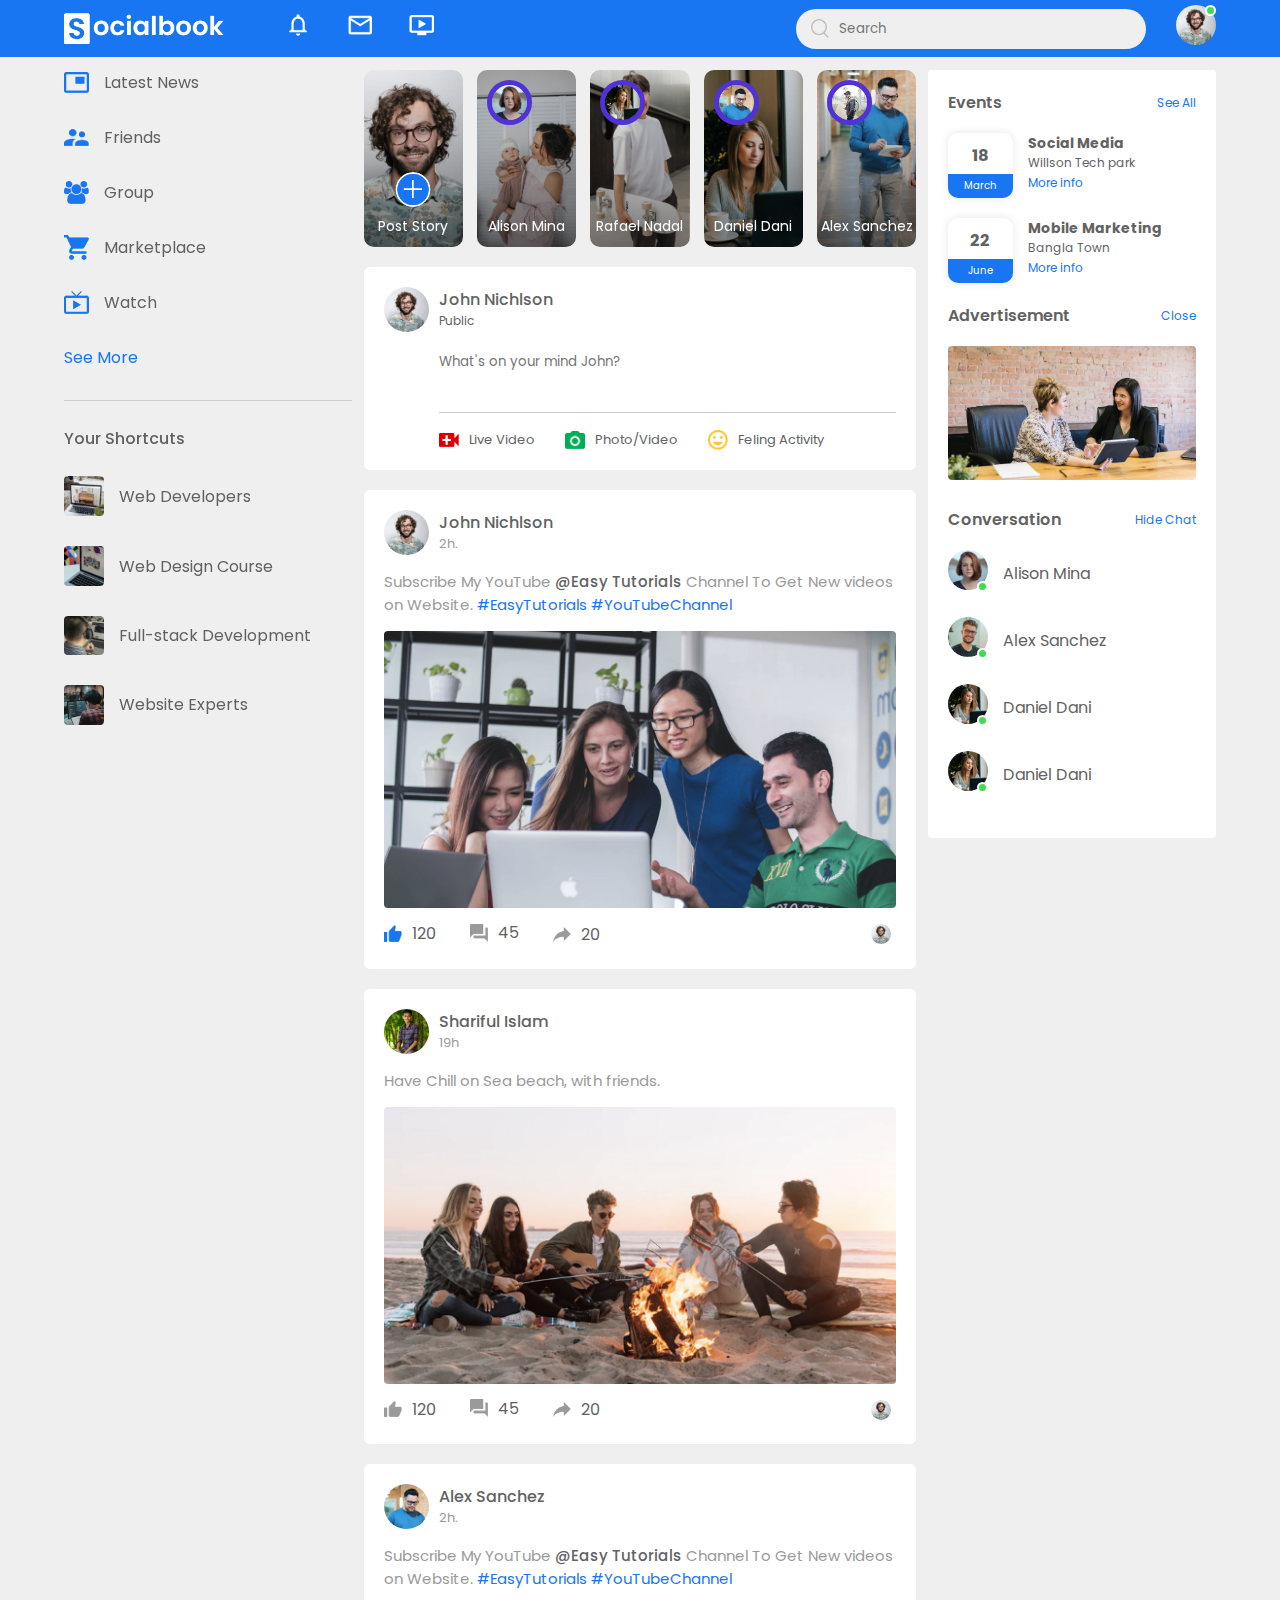
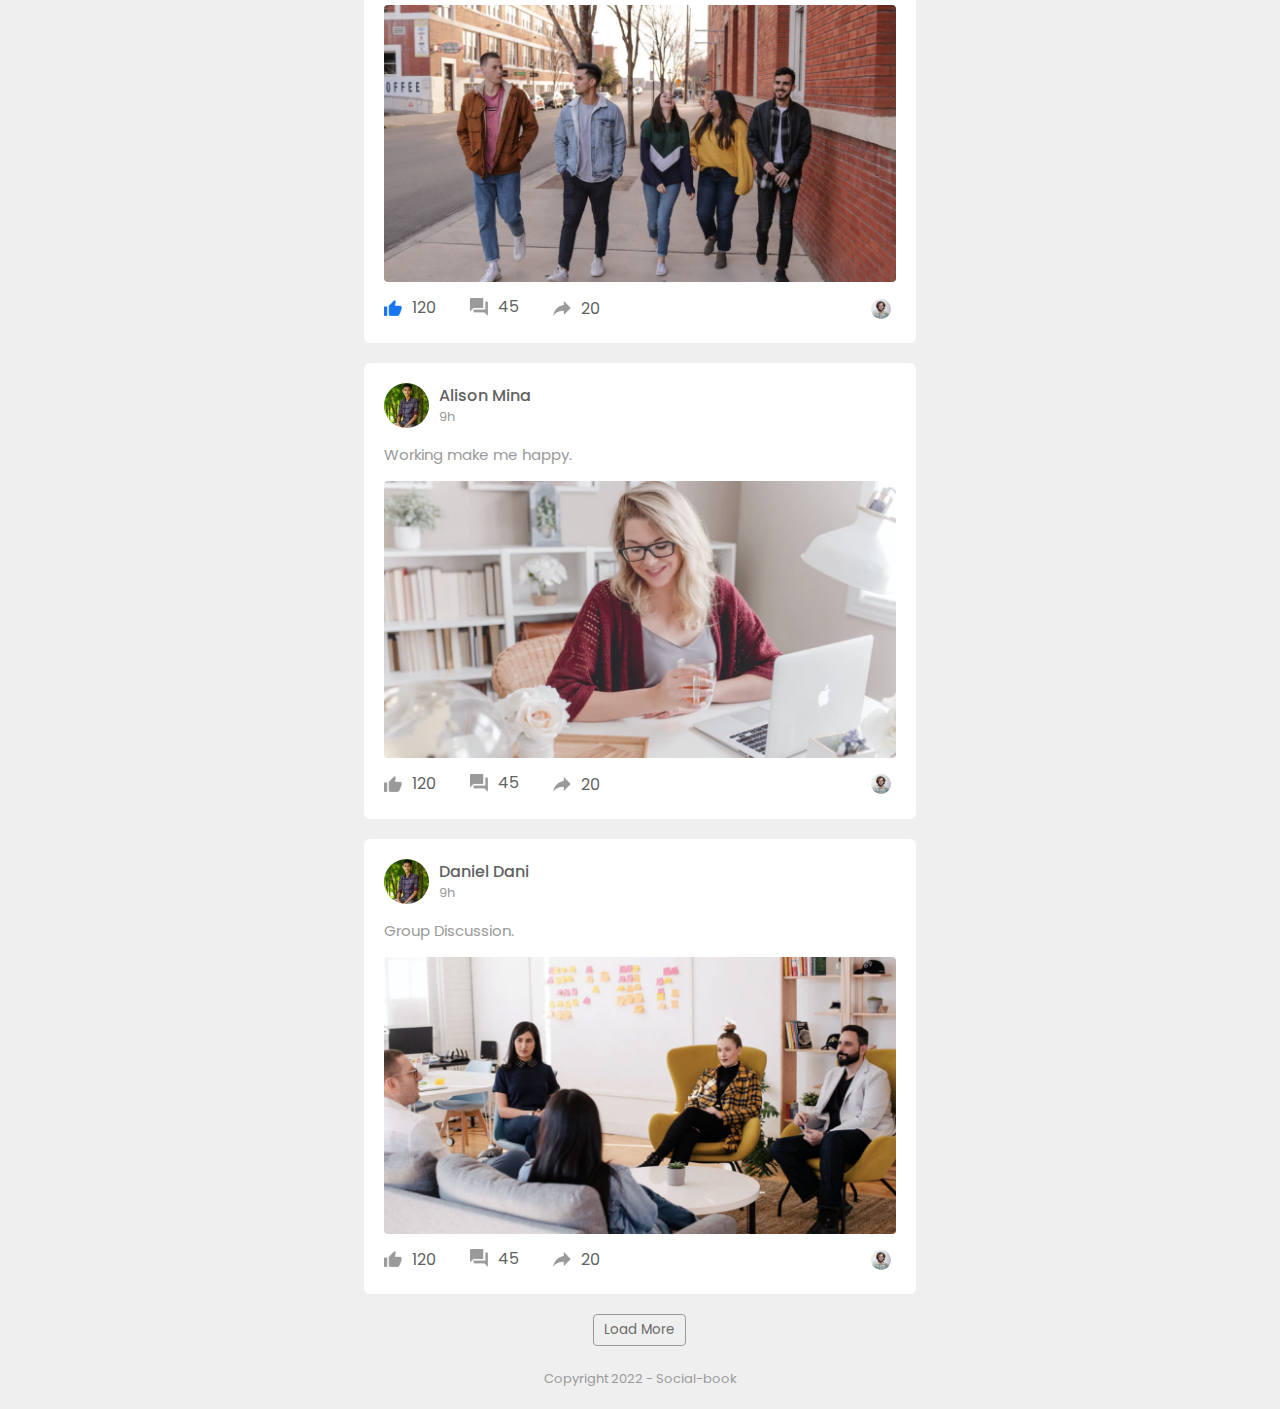
<file: index.html>
<!DOCTYPE html>
<html lang="en">
<head>
    <meta charset="UTF-8">
    <meta http-equiv="X-UA-Compatible" content="IE=edge">
    <meta name="viewport" content="width=device-width, initial-scale=1.0">
    <title>facebook</title>
    <link rel="stylesheet" href="./style.css">

    <!-- Here I've added Google Fonts -->
    <link rel="preconnect" href="https://fonts.googleapis.com">
    <link rel="preconnect" href="https://fonts.gstatic.com" crossorigin>
    <link href="https://fonts.googleapis.com/css2?family=Poppins:wght@200;400;700&display=swap" rel="stylesheet">

<!-- Here I've added font-awesome cdnjs -->
    <link rel="stylesheet" href="https://cdnjs.cloudflare.com/ajax/libs/font-awesome/6.2.1/css/all.min.css" integrity="sha512-MV7K8+y+gLIBoVD59lQIYicR65iaqukzvf/nwasF0nqhPay5w/9lJmVM2hMDcnK1OnMGCdVK+iQrJ7lzPJQd1w==" crossorigin="anonymous" referrerpolicy="no-referrer" />
</head>
<body>
     <!-- Navigation bar Starts from here -->
    <nav>
        <div class="nav-left">
            <img src="./images/logo.png" class="logo"/>
            <ul>
                <li><img src="./images/notification.png"/></li>
                <li><img src="./images/inbox.png"/></li>
                <li><img src="./images/video.png"/></li>
            </ul>
        </div>
        <div class="nav-right">

            <div class="search-box">
                <img src="./images/search.png" />
                <input type="text" placeholder="Search">
            </div>

            <div class="nav-user-icon online" onclick="settingsMenuToggle()">
                <img src="./images/profile-pic.png" />
            </div>
        </div>

        <!-- Settings Menu -->

        <div class="settings-menu">

            <div id="dark-btn" class="dark-btn-on">
                <span></span>
</div>

            <div class="settings-menu-inner">
                <div class="user-profile">
                    <img src="./images/profile-pic.png" />
                    <div>
                        <p>John Nichlson</p>
                        <a href="./profile.html">See your profile</a>
                    </div>
                </div>
                <hr>
                <div class="user-profile">
                    <img src="./images/feedback.png" />
                    <div>
                        <p>Give Feedback</p>
                        <a href="#">Help us to improve the new design</a>
                    </div>
                </div>
                <hr>

                <div class="settings-links">
                    <img src="./images/setting.png" class="settings-icon" />
                    <a href="#">Settings and Privacy <img src="./images/arrow.png" width="10px"></a>
                </div>

                <div class="settings-links">
                    <img src="./images/help.png" class="settings-icon" />
                    <a href="#">Help and support <img src="./images/arrow.png" width="10px"></a>
                </div>

                <div class="settings-links">
                    <img src="./images/display.png" class="settings-icon" />
                    <a href="#">Display and Accessiblity <img src="./images/arrow.png" width="10px"></a>
                </div>

                <div class="settings-links">
                    <img src="./images/logout.png" class="settings-icon" />
                    <a href="#">Logout <img src="./images/arrow.png" width="10px"></a>
                </div>
            </div>
        </div>
    </nav>

     <!-- Navigation bar closed Here -->


    <div class="container">
        <!-- left sidebar html code starting from here -->
    <div class="left-sidebar">
        <div class="imp-links">
            <a href="#"><img src="./images/news.png">Latest News</a>
            <a href="#"><img src="./images/friends.png">Friends</a>
            <a href="#"><img src="./images/group.png">Group</a>
            <a href="#"><img src="./images/marketplace.png">Marketplace</a>
            <a href="#"><img src="./images/watch.png">Watch</a>
            <a href="#">See More</a>
        </div>
         <div class="shortcut-links">
            <p>Your Shortcuts</p>
            <a href="#"><img src="./images/shortcut-1.png" >Web Developers</a>
            <a href="#"><img src="./images/shortcut-2.png" >Web Design Course</a>
            <a href="#"><img src="./images/shortcut-3.png" >Full-stack Development</a>
            <a href="#"><img src="./images/shortcut-4.png" >Website Experts</a>
         </div>
    </div>
        <!-- main content html code starting from here -->
        <div class="main-content">
            <div class="story-gallery">
                <div class="story story-1">
                    <img src="./images/upload.png" />
                    <p>Post Story</p>
                </div>

                <div class="story  story-2">
                    <img src="./images/member-1.png" />
                    <p>Alison Mina</p>
                </div>

                <div class="story  story-3">
                    <img src="./images/member-3.png" />
                    <p>Rafael Nadal</p>
                </div>

                <div class="story  story-4">
                    <img src="./images/member-4.png" />
                    <p>Daniel Dani</p>
                </div>

                <div class="story  story-5">
                    <img src="./images/member-5.png" />
                    <p>Alex Sanchez</p>
                </div>
            </div>

            <div class="write-post-container">
                <div class="user-profile">
                    <img src="./images/profile-pic.png" />
                    <div>
                        <p>John Nichlson</p>
                        <small>Public <i class="fa-solid fa-caret-down"></i></small>
                    </div>
                </div>

                <div class="post-input-container">
                    <textarea placeholder="What's on your mind John?" rows="3"></textarea>

                    <div class="add-post-links">
                        <a href="#"><img src="./images/live-video.png" >Live Video</a>
                        <a href="#"><img src="./images/photo.png" >Photo/Video</a>
                        <a href="#"><img src="./images/feeling.png" >Feling Activity</a>
                    </div>



                </div>


            </div>


            <div class="post-container">
                <div class="post-row">
                    <div class="user-profile">
                        <img src="./images/profile-pic.png" />
                        <div>
                            <p>John Nichlson</p>
                            <span>2h. <i class="fa-solid fa-earth-americas"></i><span>
                        </div>
                    </div>
                    <a href="#"><i class="fa-solid fa-ellipsis-vertical"></i></a>
                </div>
               
                <p class="post-text">Subscribe My YouTube <span>@Easy Tutorials</span> Channel To Get New videos on Website. <a href="#">#EasyTutorials</a> <a href="#">#YouTubeChannel</a></p>
                <img src="./images/feed-image-1.png" class="post-img">

                <div class="post-row">
                    <div class="activity-icons">
                        <div><img src="./images/like-blue.png">120</div>
                        <div><img src="./images/comments.png">45</div>
                        <div><img src="./images/share.png">20</div>
                        
                    </div>
                    <div class="post-profile-icon">
                        <img src="./images/profile-pic.png" > <i class="fa-solid fa-caret-down"></i>
                    </div>
                </div>
            </div>


            <div class="post-container">
                <div class="post-row">
                    <div class="user-profile">
                        <img src="./images/shariful.jpg" />
                        <div>
                            <p>Shariful Islam</p>
                            <span>19h <i class="fa-solid fa-earth-americas"></i><span>
                        </div>
                    </div>
                    <a href="#"><i class="fa-solid fa-ellipsis-vertical"></i></a>
                </div>
               
                <p class="post-text">Have Chill on Sea beach, with friends.</p>
                <img src="./images/feed-image-2.png" class="post-img">

                <div class="post-row">
                    <div class="activity-icons">
                        <div><img src="./images/like.png">120</div>
                        <div><img src="./images/comments.png">45</div>
                        <div><img src="./images/share.png">20</div>
                        
                    </div>
                    <div class="post-profile-icon">
                        <img src="./images/profile-pic.png" > <i class="fa-solid fa-caret-down"></i>
                    </div>
                </div>
            </div>
            <div class="post-container">
                <div class="post-row">
                    <div class="user-profile">
                        <img src="./images/member-4.png" />
                        <div>
                            <p>Alex Sanchez</p>
                            <span>2h. <i class="fa-solid fa-earth-americas"></i><span>
                        </div>
                    </div>
                    <a href="#"><i class="fa-solid fa-ellipsis-vertical"></i></a>
                </div>
               
                <p class="post-text">Subscribe My YouTube <span>@Easy Tutorials</span> Channel To Get New videos on Website. <a href="#">#EasyTutorials</a> <a href="#">#YouTubeChannel</a></p>
                <img src="./images/feed-image-3.png" class="post-img">

                <div class="post-row">
                    <div class="activity-icons">
                        <div><img src="./images/like-blue.png">120</div>
                        <div><img src="./images/comments.png">45</div>
                        <div><img src="./images/share.png">20</div>
                        
                    </div>
                    <div class="post-profile-icon">
                        <img src="./images/profile-pic.png" > <i class="fa-solid fa-caret-down"></i>
                    </div>
                </div>
            </div>


            <div class="post-container">
                <div class="post-row">
                    <div class="user-profile">
                        <img src="./images/shariful.jpg" />
                        <div>
                            <p>Alison Mina</p>
                            <span>9h <i class="fa-solid fa-earth-americas"></i><span>
                        </div>
                    </div>
                    <a href="#"><i class="fa-solid fa-ellipsis-vertical"></i></a>
                </div>
               
                <p class="post-text">Working make me happy.</p>
                <img src="./images/feed-image-4.png" class="post-img">

                <div class="post-row">
                    <div class="activity-icons">
                        <div><img src="./images/like.png">120</div>
                        <div><img src="./images/comments.png">45</div>
                        <div><img src="./images/share.png">20</div>
                        
                    </div>
                    <div class="post-profile-icon">
                        <img src="./images/profile-pic.png" > <i class="fa-solid fa-caret-down"></i>
                    </div>
                </div>
            </div>


            <div class="post-container">
                <div class="post-row">
                    <div class="user-profile">
                        <img src="./images/shariful.jpg" />
                        <div>
                            <p>Daniel Dani</p>
                            <span>9h <i class="fa-solid fa-earth-americas"></i><span>
                        </div>
                    </div>
                    <a href="#"><i class="fa-solid fa-ellipsis-vertical"></i></a>
                </div>
               
                <p class="post-text">Group Discussion.</p>
                <img src="./images/feed-image-5.png" class="post-img">

                <div class="post-row">
                    <div class="activity-icons">
                        <div><img src="./images/like.png">120</div>
                        <div><img src="./images/comments.png">45</div>
                        <div><img src="./images/share.png">20</div>
                        
                    </div>
                    <div class="post-profile-icon">
                        <img src="./images/profile-pic.png" > <i class="fa-solid fa-caret-down"></i>
                    </div>
                </div>
            </div>



            <button type="button" class="load-btn">Load More</button>



        </div>
        <!-- right sidebar html code starting from here -->
        <div class="right-sidebar">
            <div class="sidebar-title">
                <h4>Events</h4>
                <a href="#">See All</a>
            </div>

            <div class="event">
                <div class="left-event">
                    <h3>18</h3>
                    <span>March</span>
                </div>
                <div class="right-event">
                    <h4>Social Media</h4>
                    <p><i class="fa-solid fa-location-dot"></i> Willson Tech park</p>
                    <a href="#">More info</a>
                </div>
            </div>

            <div class="event">
                <div class="left-event">
                    <h3>22</h3>
                    <span>June</span>
                </div>
                <div class="right-event">
                    <h4>Mobile Marketing</h4>
                    <p><i class="fa-solid fa-location-dot"></i> Bangla Town</p>
                    <a href="#">More info</a>
                </div>
            </div>

            <div class="sidebar-title">
                <h4>Advertisement</h4>
                <a href="#">Close</a>
            </div>
            <img src="./images/advertisement.png" id="aaak">

            <div class="sidebar-title">
                <h4>Conversation</h4>
                <a href="#">Hide Chat</a>
            </div>
            <div class="online-list">
                <div class="online">
                    <img src="./images/member-1.png" />
                </div>
                <p>Alison Mina</p>
            </div>

            <div class="online-list">
                <div class="online">
                    <img src="./images/member-2.png" />
                </div>
                <p>Alex Sanchez</p>
            </div>

            <div class="online-list">
                <div class="online">
                    <img src="./images/member-3.png" />
                </div>
                <p>Daniel Dani</p>
            </div>

            <div class="online-list">
                <div class="online">
                    <img src="./images/member-3.png" />
                </div>
                <p>Daniel Dani</p>
            </div>

        </div>

       
    </div>

    <div class="footer">
        <p>Copyright 2022 - Social-book</p>
    </div>



    <script src="./script.js"></script>

</body>
</html>
</file>
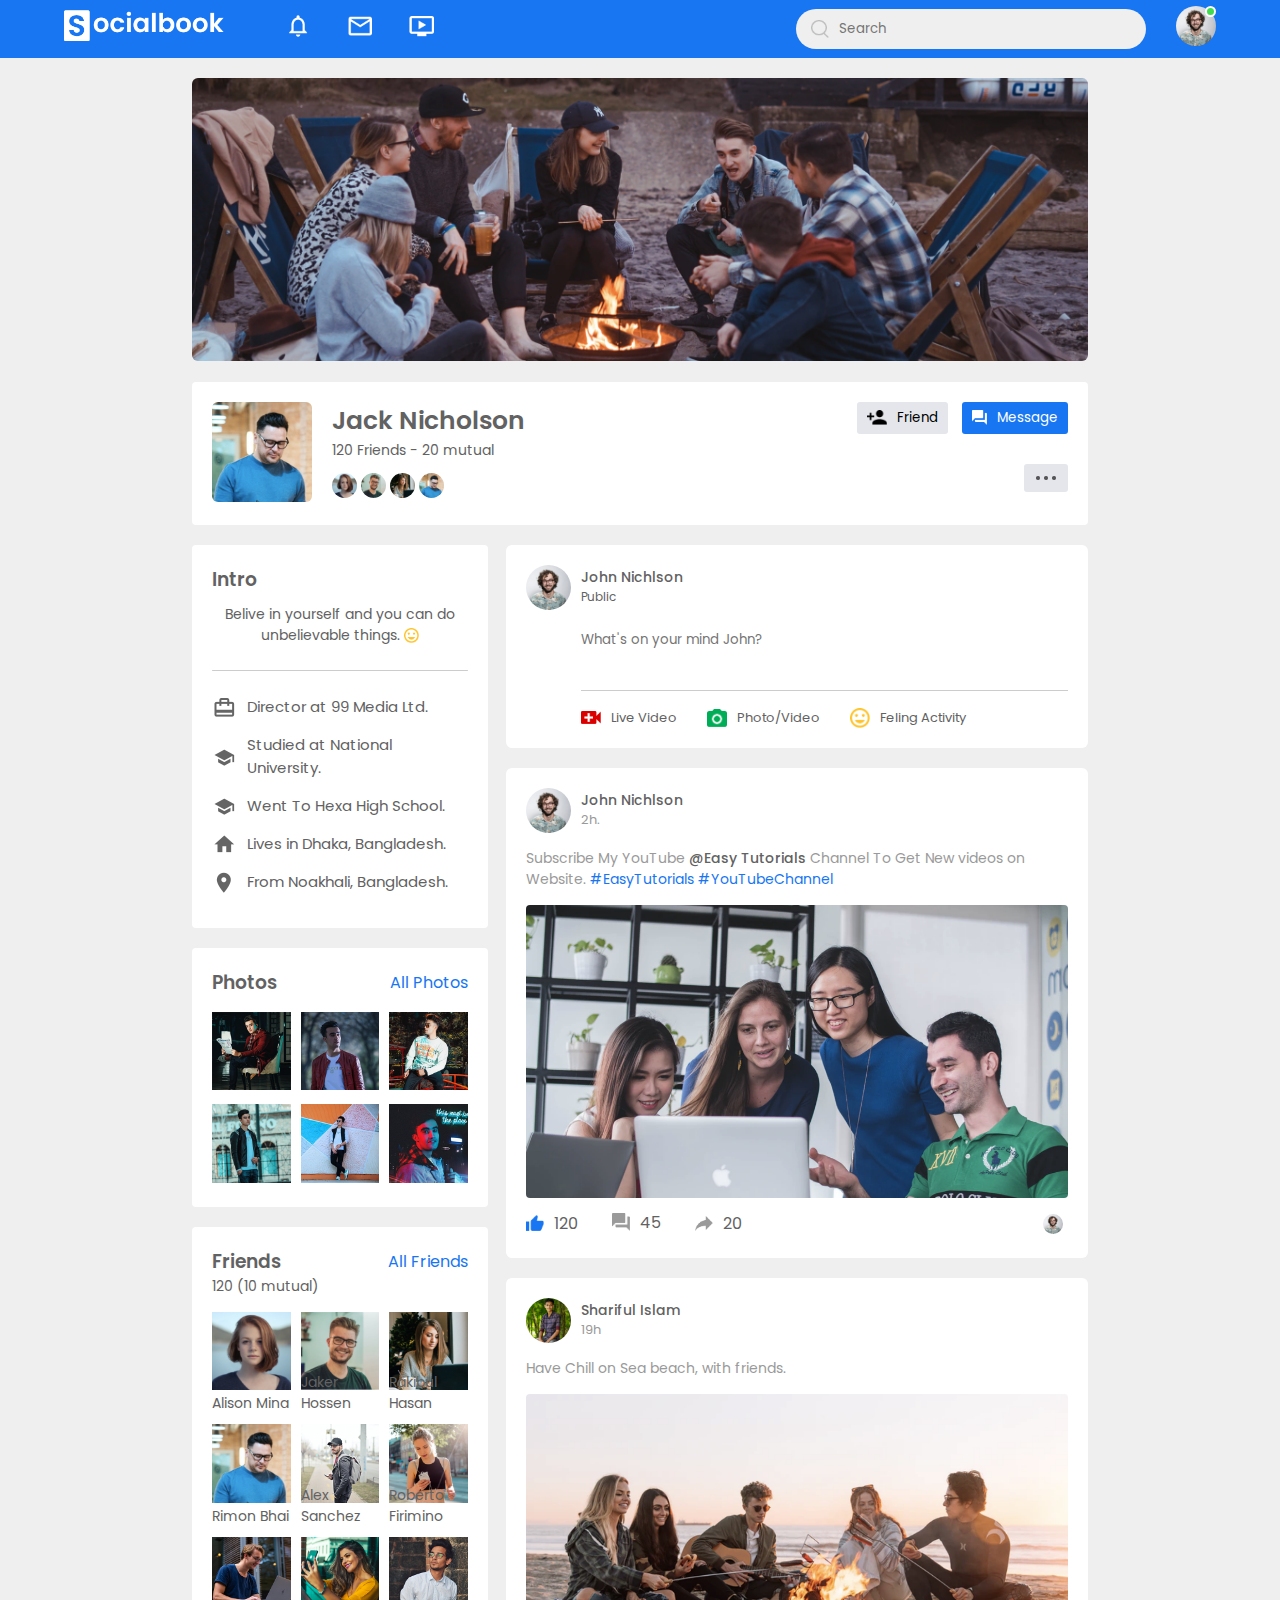
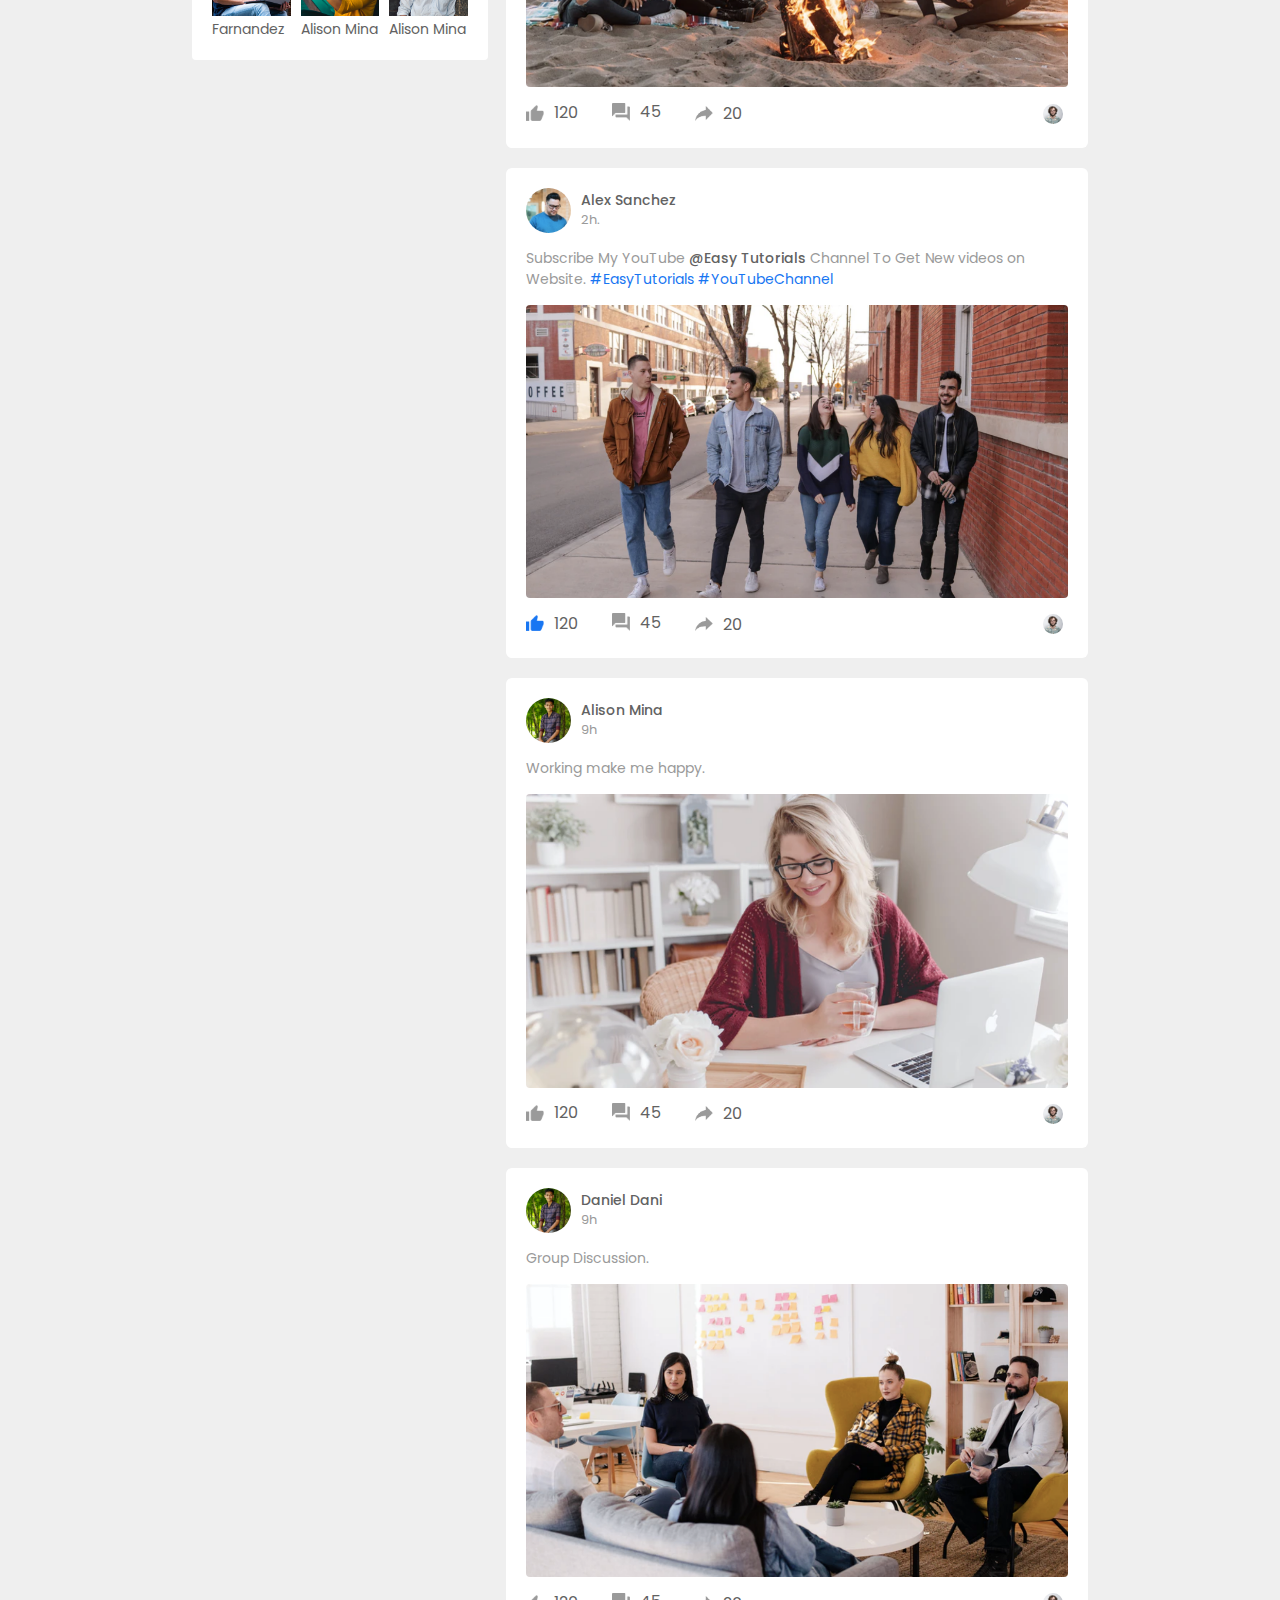
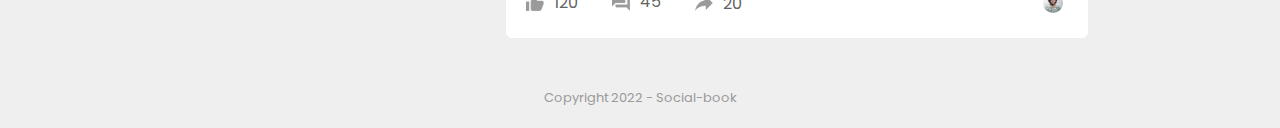
<file: profile.html>
<!DOCTYPE html>
<html lang="en">
<head>
    <meta charset="UTF-8">
    <meta http-equiv="X-UA-Compatible" content="IE=edge">
    <meta name="viewport" content="width=device-width, initial-scale=1.0">
    <title>Profile page social book</title>
    <link rel="stylesheet" href="./style.css">

    <!-- Here I've added Google Fonts -->
    <link rel="preconnect" href="https://fonts.googleapis.com">
    <link rel="preconnect" href="https://fonts.gstatic.com" crossorigin>
    <link href="https://fonts.googleapis.com/css2?family=Poppins:wght@200;400;700&display=swap" rel="stylesheet">

<!-- Here I've added font-awesome cdnjs -->
    <link rel="stylesheet" href="https://cdnjs.cloudflare.com/ajax/libs/font-awesome/6.2.1/css/all.min.css" integrity="sha512-MV7K8+y+gLIBoVD59lQIYicR65iaqukzvf/nwasF0nqhPay5w/9lJmVM2hMDcnK1OnMGCdVK+iQrJ7lzPJQd1w==" crossorigin="anonymous" referrerpolicy="no-referrer" />
</head>
<body>
     <!-- Navigation bar Starts from here -->
    <nav>
        <div class="nav-left">
            <a href="./index.html"><img src="./images/logo.png" class="logo"/></a>
            <ul>
                <li><img src="./images/notification.png"/></li>
                <li><img src="./images/inbox.png"/></li>
                <li><img src="./images/video.png"/></li>
            </ul>
        </div>
        <div class="nav-right">

            <div class="search-box">
                <img src="./images/search.png" />
                <input type="text" placeholder="Search">
            </div>

            <div class="nav-user-icon online" onclick="settingsMenuToggle()">
                <img src="./images/profile-pic.png" />
            </div>
        </div>

        <!-- Settings Menu -->

        <div class="settings-menu">

            <div id="dark-btn" class="dark-btn-on">
                <span></span>
</div>

            <div class="settings-menu-inner">
                <div class="user-profile">
                    <img src="./images/profile-pic.png" />
                    <div>
                        <p>John Nichlson</p>
                        <a href="#">See your profile</a>
                    </div>
                </div>
                <hr>
                <div class="user-profile">
                    <img src="./images/feedback.png" />
                    <div>
                        <p>Give Feedback</p>
                        <a href="#">Help us to improve the new design</a>
                    </div>
                </div>
                <hr>

                <div class="settings-links">
                    <img src="./images/setting.png" class="settings-icon" />
                    <a href="#">Settings and Privacy <img src="./images/arrow.png" width="10px"></a>
                </div>

                <div class="settings-links">
                    <img src="./images/help.png" class="settings-icon" />
                    <a href="#">Help and support <img src="./images/arrow.png" width="10px"></a>
                </div>

                <div class="settings-links">
                    <img src="./images/display.png" class="settings-icon" />
                    <a href="#">Display and Accessiblity <img src="./images/arrow.png" width="10px"></a>
                </div>

                <div class="settings-links">
                    <img src="./images/logout.png" class="settings-icon" />
                    <a href="#">Logout <img src="./images/arrow.png" width="10px"></a>
                </div>
            </div>
        </div>
    </nav>

     <!-- Navigation bar closed Here -->






    <!-- Profile page starts from here -->

    <div class="profile-container">
        <img src="./images/cover.png" class="cover-img" />
        <div class="profile-details">
            <div class="pd-left">
                <div class="pd-row">
                    <img src="./images/profile.png" class="pd-img" >
                    <div>
                        <h3>Jack Nicholson</h3>
                        <p>120 Friends - 20 mutual</p>
                        <img src="./images/member-1.png" />
                        <img src="./images/member-2.png" />
                        <img src="./images/member-3.png" />
                        <img src="./images/member-4.png" />
                    </div>
                </div>
            </div>
            <div class="pd-right">
                <button type="button"><img src="./images/add-friends.png" /> Friend</button>
                <button type="button"><img src="./images/message.png" /> Message</button>
                <br>
                <a href="#"><img src="./images/more.png" /></a>
            </div>
        </div>


        <div class="profile-info">
            <div class="info-col">

                <div class="profile-intro">
                    <h3>Intro</h3>
                    <p class="intro-text">Belive in yourself and you can do unbelievable things. <img src="./images/feeling.png" /></p>
                    <hr>
                    <ul>
                        <li><img src="./images/profile-job.png" /> Director at 99 Media Ltd.</li>
                        <li><img src="./images/profile-study.png" /> Studied at National University.</li>
                        <li><img src="./images/profile-study.png" /> Went To Hexa High School.</li>
                        <li><img src="./images/profile-home.png" /> Lives in Dhaka, Bangladesh.</li>
                        <li><img src="./images/profile-location.png" /> From Noakhali, Bangladesh.</li>

                    </ul>
                </div>
                <div class="profile-intro">
                    <div class="title-box">
                        <h3>Photos</h3>
                    <a href="">All Photos</a>
                    </div>
                    
                    <div class="photo-box">
                        <div><img src="./images/photo1.png" /></div>
                        <div><img src="./images/photo2.png" /></div>
                        <div><img src="./images/photo3.png" /></div>
                        <div><img src="./images/photo4.png" /></div>
                        <div><img src="./images/photo5.png" /></div>
                        <div><img src="./images/photo6.png" /></div>
                    </div>
                </div>

                <div class="profile-intro">
                    <div class="title-box">
                        <h3>Friends</h3>
                    <a href="">All Friends</a>
                    </div>
                    <p>120 (10 mutual)</p>
                    <div class="friends-box">
                        <div><img src="./images/member-1.png" /><p>Alison Mina</p></div>
                        <div><img src="./images/member-2.png" /><p>Jaker Hossen</p></div>
                        <div><img src="./images/member-3.png" /><p>Rakibul Hasan</p></div>
                        <div><img src="./images/member-4.png" /><p>Rimon Bhai</p></div>
                        <div><img src="./images/member-5.png" /><p>Alex Sanchez</p></div>
                        <div><img src="./images/member-6.png" /><p>Roberto Firimino</p></div>
                        <div><img src="./images/member-7.png" /><p>Farnandez</p></div>
                        <div><img src="./images/member-8.png" /><p>Alison Mina</p></div>
                        <div><img src="./images/member-9.png" /><p>Alison Mina</p></div>
                    </div>
                </div>


            </div>
            <div class="post-col">
                <div class="write-post-container">
                    <div class="user-profile">
                        <img src="./images/profile-pic.png" />
                        <div>
                            <p>John Nichlson</p>
                            <small>Public <i class="fa-solid fa-caret-down"></i></small>
                        </div>
                    </div>
    
                    <div class="post-input-container">
                        <textarea placeholder="What's on your mind John?" rows="3"></textarea>
    
                        <div class="add-post-links">
                            <a href="#"><img src="./images/live-video.png" >Live Video</a>
                            <a href="#"><img src="./images/photo.png" >Photo/Video</a>
                            <a href="#"><img src="./images/feeling.png" >Feling Activity</a>
                        </div>
    
    
    
                    </div>
    
    
                </div>
                
            <div class="post-container">
                <div class="post-row">
                    <div class="user-profile">
                        <img src="./images/profile-pic.png" />
                        <div>
                            <p>John Nichlson</p>
                            <span>2h. <i class="fa-solid fa-earth-americas"></i><span>
                        </div>
                    </div>
                    <a href="#"><i class="fa-solid fa-ellipsis-vertical"></i></a>
                </div>
               
                <p class="post-text">Subscribe My YouTube <span>@Easy Tutorials</span> Channel To Get New videos on Website. <a href="#">#EasyTutorials</a> <a href="#">#YouTubeChannel</a></p>
                <img src="./images/feed-image-1.png" class="post-img">

                <div class="post-row">
                    <div class="activity-icons">
                        <div><img src="./images/like-blue.png">120</div>
                        <div><img src="./images/comments.png">45</div>
                        <div><img src="./images/share.png">20</div>
                        
                    </div>
                    <div class="post-profile-icon">
                        <img src="./images/profile-pic.png" > <i class="fa-solid fa-caret-down"></i>
                    </div>
                </div>
            </div>


            <div class="post-container">
                <div class="post-row">
                    <div class="user-profile">
                        <img src="./images/shariful.jpg" />
                        <div>
                            <p>Shariful Islam</p>
                            <span>19h <i class="fa-solid fa-earth-americas"></i><span>
                        </div>
                    </div>
                    <a href="#"><i class="fa-solid fa-ellipsis-vertical"></i></a>
                </div>
               
                <p class="post-text">Have Chill on Sea beach, with friends.</p>
                <img src="./images/feed-image-2.png" class="post-img">

                <div class="post-row">
                    <div class="activity-icons">
                        <div><img src="./images/like.png">120</div>
                        <div><img src="./images/comments.png">45</div>
                        <div><img src="./images/share.png">20</div>
                        
                    </div>
                    <div class="post-profile-icon">
                        <img src="./images/profile-pic.png" > <i class="fa-solid fa-caret-down"></i>
                    </div>
                </div>
            </div>
            <div class="post-container">
                <div class="post-row">
                    <div class="user-profile">
                        <img src="./images/member-4.png" />
                        <div>
                            <p>Alex Sanchez</p>
                            <span>2h. <i class="fa-solid fa-earth-americas"></i><span>
                        </div>
                    </div>
                    <a href="#"><i class="fa-solid fa-ellipsis-vertical"></i></a>
                </div>
               
                <p class="post-text">Subscribe My YouTube <span>@Easy Tutorials</span> Channel To Get New videos on Website. <a href="#">#EasyTutorials</a> <a href="#">#YouTubeChannel</a></p>
                <img src="./images/feed-image-3.png" class="post-img">

                <div class="post-row">
                    <div class="activity-icons">
                        <div><img src="./images/like-blue.png">120</div>
                        <div><img src="./images/comments.png">45</div>
                        <div><img src="./images/share.png">20</div>
                        
                    </div>
                    <div class="post-profile-icon">
                        <img src="./images/profile-pic.png" > <i class="fa-solid fa-caret-down"></i>
                    </div>
                </div>
            </div>


            <div class="post-container">
                <div class="post-row">
                    <div class="user-profile">
                        <img src="./images/shariful.jpg" />
                        <div>
                            <p>Alison Mina</p>
                            <span>9h <i class="fa-solid fa-earth-americas"></i><span>
                        </div>
                    </div>
                    <a href="#"><i class="fa-solid fa-ellipsis-vertical"></i></a>
                </div>
               
                <p class="post-text">Working make me happy.</p>
                <img src="./images/feed-image-4.png" class="post-img">

                <div class="post-row">
                    <div class="activity-icons">
                        <div><img src="./images/like.png">120</div>
                        <div><img src="./images/comments.png">45</div>
                        <div><img src="./images/share.png">20</div>
                        
                    </div>
                    <div class="post-profile-icon">
                        <img src="./images/profile-pic.png" > <i class="fa-solid fa-caret-down"></i>
                    </div>
                </div>
            </div>


            <div class="post-container">
                <div class="post-row">
                    <div class="user-profile">
                        <img src="./images/shariful.jpg" />
                        <div>
                            <p>Daniel Dani</p>
                            <span>9h <i class="fa-solid fa-earth-americas"></i><span>
                        </div>
                    </div>
                    <a href="#"><i class="fa-solid fa-ellipsis-vertical"></i></a>
                </div>
               
                <p class="post-text">Group Discussion.</p>
                <img src="./images/feed-image-5.png" class="post-img">

                <div class="post-row">
                    <div class="activity-icons">
                        <div><img src="./images/like.png">120</div>
                        <div><img src="./images/comments.png">45</div>
                        <div><img src="./images/share.png">20</div>
                        
                    </div>
                    <div class="post-profile-icon">
                        <img src="./images/profile-pic.png" > <i class="fa-solid fa-caret-down"></i>
                    </div>
                </div>
            </div>
            </div>
        </div>





    </div>






    <!-- Footer Section starts from here -->
    <div class="footer">
        <p>Copyright 2022 - Social-book</p>
    </div>



    <script src="./script.js"></script>

</body>
</html>
</file>
<file: style.css>
*{
    margin: 0;
    padding: 0;
    box-sizing: border-box;
    font-family: 'Poppins', sans-serif;
}

:root{
    --body-color: #efefef;
    --nav-color: #1876f2;
    --bg-color: #fff;
}

.dark-theme{
    --body-color: #0a0a0a;
    --nav-color: #000;
    --bg-color: #000;
}




body{
    background: var(--body-color);
    transition: background 0.3s;
   
}
/* Navigation bar design starts from here */
nav{
    display: flex;
    align-items: center;
    justify-content: space-between;
    background: var(--nav-color);
    padding: 5px 5%;
    position: sticky;
    top: 0;
    z-index: 100;
}
.nav-left, .nav-right{
    display: flex;
    align-items: center;
}
.logo{
    width: 160px;
    margin-right: 45px;
}
.nav-left ul li{
    list-style: none;
    display: inline-block;
}
.nav-left ul li img{
    width: 28px;
    margin: 0 15px;
}
.search-box{
    background: #efefef;
    width: 350px;
    border-radius: 20px;
    display: flex;
    align-items: center;
    padding: 0 15px;
}
.search-box img{
    width: 18px;
}
.search-box input{
    width: 100%;
    background: transparent;
    padding: 10px;
    outline: none;
    border: 0;
}
.nav-user-icon img{
    width: 40px;
    border-radius: 50%;
    cursor: pointer;
}
.nav-user-icon{
    margin-left: 30px;
}
.online{
    position: relative;
}
.online::after{
    content: '';
    width: 7px;
    height: 7px;
    border: 2px solid #fff;
    border-radius: 50%;
    background: #41db51;
    position: absolute;
    top: 0;
    right: 0;
}
/* Navigation bar design ends here */



/* Main contents style starts */

.container{
    display: flex;
    justify-content: space-between;
    padding: 13px 5%;
}
.left-sidebar{
    flex-basis: 25%;
    position: sticky;
    top: 70px;
    align-self: flex-start;
    
}
.main-content{
    flex-basis: 48%;

}
.right-sidebar{
    background: var(--bg-color);
    padding: 20px;
    border-radius: 4px;
    color: #626262;
    flex-basis: 25%;
    position: sticky;
    top: 70px;
    align-self: flex-start; 
}

.imp-links a, .shortcut-links a{
    text-decoration: none;
    display: flex;
    align-items: center;
    margin-bottom: 30px;
    color: #626262;
    width: fit-content;
}
.imp-links a:last-child{
    color: #1876f2;
}
.imp-links a img{
    width: 25px;
    margin-right: 15px;
}
.imp-links{
    border-bottom: 1px solid #ccc;
}
.shortcut-links p{
    margin: 25px 0;
    color: #626262;
    font-weight: 500;
}
.shortcut-links a img{
    width: 40px;
    border-radius: 4px;
    margin-right: 15px;
}
.sidebar-title{
    display: flex;
    align-items: center;
    justify-content: space-between;
    margin-bottom: 18px;
}
.sidebar-title h4{
    font-weight: 600;
    font-size: 16px;
}


.sidebar-title a{
    text-decoration: none;
    color: #1876f2;
    font-size: 12px;
}
.event{
    display: flex;
    font-size: 14px;
    margin-bottom: 20px;

}
.left-event{
    border-radius: 10px;
    width: 65px;
    height: 65px;
    margin-right: 15px;
    padding-top: 10px;
    text-align: center;
    position: relative;
    overflow: hidden;
    box-shadow: 0 0 10px rgba(0, 0, 0, 0.1);
}
.left-event span{
    position: absolute;
    bottom: 0;
    left: 0;
    width: 100%;
    background-color: #1876f2;
    color: #fff;
    font-size: 10px;
    padding: 4px 0;
}
.event p{
    font-size: 12px;

}
.event a{
    font-size: 12px;
     text-decoration: none;
     color: #1876f2;
}
#aaak{
    width: 100%;
    margin-bottom: 20px;
    border-radius: 4px;
}
.online-list{
    display: flex;
    align-items: center;
    margin-bottom: 20px;

}
.online-list .online img{
    width: 40px;
    border-radius: 50%;
}
.online-list .online{
    width: 40px;
    border-radius: 50%;
    margin-right: 15px;
}
.online-list .online::after{
    top: unset;
    bottom: 5px;
}



/* Main content design starts from here */

.story-gallery{
    display: flex;
    justify-content: space-between;
    margin-bottom: 20px;
}
.story{
    flex-basis: 18%;
    padding-top: 32%;
    position: relative;
    background-position: center;
    background-size: cover;
    border-radius: 10px;
}
.story img{
    position: absolute;
    top: 10px;
    left: 10px;
    width: 45px;
    border-radius: 50%;
    border: 5px solid #5132d8;
}
.story p{
    position: absolute;
    bottom: 10px;
    width: 100%;
    text-align: center;
    color: #fff;
    font-size: 14px;
}
.story-1{
    background-image: linear-gradient(transparent, rgba(0,0,0,0.5)),url(./images/status-1.png);
}

.story-2{
    background-image: linear-gradient(transparent, rgba(0,0,0,0.5)),url(./images/status-2.png);
}

.story-3{
    background-image: linear-gradient(transparent, rgba(0,0,0,0.5)),url(./images/status-3.png);
}

.story-4{
    background-image: linear-gradient(transparent, rgba(0,0,0,0.5)),url(./images/status-4.png);
}

.story-5{
    background-image: linear-gradient(transparent, rgba(0,0,0,0.5)),url(./images/status-5.png);
}
.story.story-1 img{
    top: unset;
    left: 50%;
    bottom: 40px;
    transform: translateX(-50%);
    border: 0;
    width: 35px;
}
.write-post-container{
    width: 100%;
    background: var(--bg-color);
    border-radius: 6px;
    padding: 20px;
    color: #626262;
}
.user-profile{
    display: flex;
    align-items: center;
}
.user-profile img{
    width: 45px;
    border-radius: 50%;
    margin-right: 10px;
}
.user-profile p{
    margin-bottom: -5px;
    font-weight: 500;
    color: #626262;
}
.user-profile small{
    font-size: 12px;

}
.post-input-container{
    padding-left: 55px;
    padding-top: 20px;

}
.post-input-container textarea{
    width: 100%;
    border: 0;
    outline: 0;
    border-bottom: 1px solid #ccc;
    background: transparent;
    resize: none;
}

.add-post-links{
    display: flex;
    margin-top: 10px;

}
.add-post-links a{
    text-decoration: none;
    display: flex;
    align-items: center;
    color: #626262;
    margin-right: 30px;
    font-size: 13px;
}
.add-post-links a img{
    width: 20px;
    margin-right: 10px;
}
.post-container{
    width: 100%;
    background-color: var(--bg-color);
    border-radius: 6px;
    padding: 20px;
    color: #626262;
    margin: 20px 0;
}
.user-profile span{
    font-size: 13px;
    color: #9a9a9a;
}
.post-text{
    color: #9a9a9a;
    margin: 15px 0;
    font-size: 15px;
}
.post-text span{
    color: #626262;
    font-weight: 500;

}
.post-text a{
    color: #1876f2;
    text-decoration: none;
}
.post-img{
    width: 100%;
    border-radius: 4px;
    margin-bottom: 5px;
}

.post-row{
    display: flex;
    align-items: center;
    justify-content: space-between;
}
.activity-icons div img{
    width: 18px;
    margin-right: 10px;

}
.activity-icons div{
    display: inline-flex;
    align-items: center;
    margin-right: 30px;
}
.post-profile-icon{
    display: flex;
    align-items: center;

}
.post-profile-icon img{
    width: 20px;
    border-radius: 50%;
    margin-right: 5px;
}
.post-row a{
    color: #9a9a9a;
}
.load-btn{
    display: block;
    margin: auto;
    cursor: pointer;
    padding: 5px 10px;
    border: 1px solid #9a9a9a;
    color: #6a6a6a;
    background: transparent;
     border-radius: 4px;
}
.footer{
    text-align: center;
    color: #9a9a9a;
    padding: 10px 0 20px;
    font-size: 13px;
}


.settings-menu{
    position: absolute;
    width: 
    80%;
    max-width: 350px;
    background: var(--bg-color);
    box-shadow: 0 0 10px rgba(0, 0, 0, 0.4);
    border-radius: 4px;
    overflow: hidden;
    top: 108%;
    right: 3%;
    max-height: 0;
    transition: max-height 0.3s;
    z-index: 100;
}

.settings-menu-height{
    max-height: 450px;
}
.settings-menu hr{
    border: 0;
    height: 1px;
    background: #9a9a9a;
    margin: 15px 0;
    
}
.settings-menu-inner{
    padding: 20px;
}
.user-profile a{
    font-size: 12px;
    color: #1876f2;
    text-decoration: none;
}
.settings-links{
    display: flex;
    align-items: center;
    margin: 15px 0;

}
.settings-links .settings-icon{
    width: 38px;
    margin-right: 10px;
    border-radius: 50%;
}
.settings-links a{
    display: flex;
    flex: 1;
    align-items: center;
    justify-content: space-between;
    text-decoration: none;
    color: #6a6a6a;
}
#dark-btn{
    position: absolute;
    top: 20px;
    right: 20px;
    background: #ccc;
    width: 45px;
    border-radius: 15px;
    padding: 2px 3px;
    cursor: pointer;
    display: flex;
    transition: padding-left 0.5s, background 0.5s;
}
#dark-btn span{
    width: 18px;
    height: 18px;
    background: #fff;
    border-radius: 50%;
    display: inline-block;
    
}

#dark-btn.dark-btn-on{
    padding-left: 23px;
    background: #0a0a0a;
}


/* Profile page design */

.profile-container{
    padding: 20px 15%;
    color: #626262;
}
.cover-img{
    width: 100%;
    border-radius: 6px;
    margin-bottom: 14px;
}
.profile-details{
    background: var(--bg-color);
    padding: 20px;
    border-radius: 4px;
    display: flex;
    align-items: flex-start;
    justify-content: space-between;
}
.pd-row{
    display: flex;
    align-items: flex-start;

}
.pd-img{
    width: 100px;
    margin-right: 20px;
    border-radius: 6px;

}
.pd-row div h3{
    font-size: 25px;
    font-weight: 600;

}

.pd-row div p{
    font-size: 14px;
}
.pd-row div img{
    width: 25px;
    border-radius: 50%;
    margin-top: 12px;
}
.pd-right button{
    background: #1876f2;
    border: 0;
    outline: 0;
    padding: 6px 10px;
    display: inline-flex;
    align-items: center;
    color: #fff;
    border-radius: 3px;
    margin-left: 10px;
    cursor: pointer;
}
.pd-right button img{
    height: 15px;
    margin-right: 10px;
}
.pd-right button:first-child{
    background: #e4e6eb;
    color: #000;
}
.pd-right{
    text-align: right;
}
.pd-right a{
    background: #e4e6eb;
    border-radius: 3px;
    padding: 12px;
    display: inline-flex;
    margin-top: 30px;
}
.pd-right a img{
    width: 20px;
}
.profile-info{
    display: flex;
    align-self: flex-start;
    justify-content: space-between;
    margin-top: 20px;
}
.info-col{
    flex-basis: 33%;
}
.post-col{
    flex-basis: 65%;
}
.profile-intro{
    background: var(--bg-color);
    padding: 20px;
    margin-bottom: 20px;
    border-radius: 4px;
    
}
.profile-intro h3{
    font-weight: 600;
}
.intro-text{
    text-align: center;
    margin: 10px 0;
    font-size: 15px;
}
.profile-intro img{
    width: 15px;
    margin-bottom: -3px;
}
.profile-intro hr{
    border: 0;
    background-color: #ccc;
    margin: 24px 0;
    height: 1px;
    border-radius: 5px;
}
.profile-intro ul li{
    list-style: none;
    font-size: 15px;
    margin: 15px 0;
    display: flex;
    align-items: center;
    
}
.profile-intro ul li img{
    width: 25px;
    margin-right: 10px;
}
.title-box{
    display: flex;
    justify-content: space-between;
    align-items: center;
}
.title-box a{
    text-decoration: none;
    color: #1876f2;
}
.photo-box{
    display: grid;
    grid-template-columns: repeat(3, auto);
    grid-gap: 10px;
    margin-top: 15px;

}

.photo-box div img{
    width: 100%;
    cursor: pointer;
}
.profile-info p{
    font-size: 14px;

}
.friends-box{
    display: grid;
    grid-template-columns: repeat(3, auto);
    grid-gap: 10px;
    margin-top: 15px;
}
.friends-box div img{
    width: 100%;
    cursor: pointer;
    padding-bottom: 20px;
}
.friends-box div{
    position: relative;
}
.friends-box p{
    position: absolute;
    bottom: 0;
    left: 0;

}



/* Media Query for Home page */

@media screen and (max-width: 900px){
    .right-sidebar{
        display: none;
    }
    .left-sidebar{
        display: none;
    }
    nav{
        flex-wrap: wrap;

    }
    .search-box{
        display: none;
    }
    .logo{
        width: 110px;
        margin-right: 20px;
    }
    .nav-left ul li img{
        width: 20px;
        margin: 0 8px;
    }
    .nav-user-icon img{
        width: 30px;

    }
    .nav-user-icon{
        margin-left: 0;

    }
    .add-post-links{
        flex-wrap: wrap;
    }
    .main-content{
        flex-basis: 100%;
    }
    .story img{
        width: 30px;
        border-width: 3px;
    }
    .story p{
        font-size: 10px;
    }
    .story.story.story-1 img{
        width: 25px;
        bottom: 30px;
    }
    .add-post-links a{
        margin-right: 12px;
        font-size: 9px;
    }
    .add-post-links a img{
        width: 16px;
        margin-right: 5px;
    }
    .post-input-container{
        padding-left: 0;
    }

    
}

/* ---------media query for profile page */


@media screen and (max-width: 900px){
    .profile-container{
        padding: 20px 5%;
    }
    .profile-details{
        flex-wrap: wrap;
    }
    .pd-right{
        text-align: left;
        margin-top: 15px;
    }
    .pd-right button{
        margin-left: 0;
        margin-right: 10px;
    }
    .pd-row div h3{
        font-size: 16px;

    }
    .profile-info{
        flex-wrap: wrap;
    }
    .info-col{
        flex-basis: 100%;
    }
    .post-col{
        flex-basis: 100%;
    }
}
</file>
